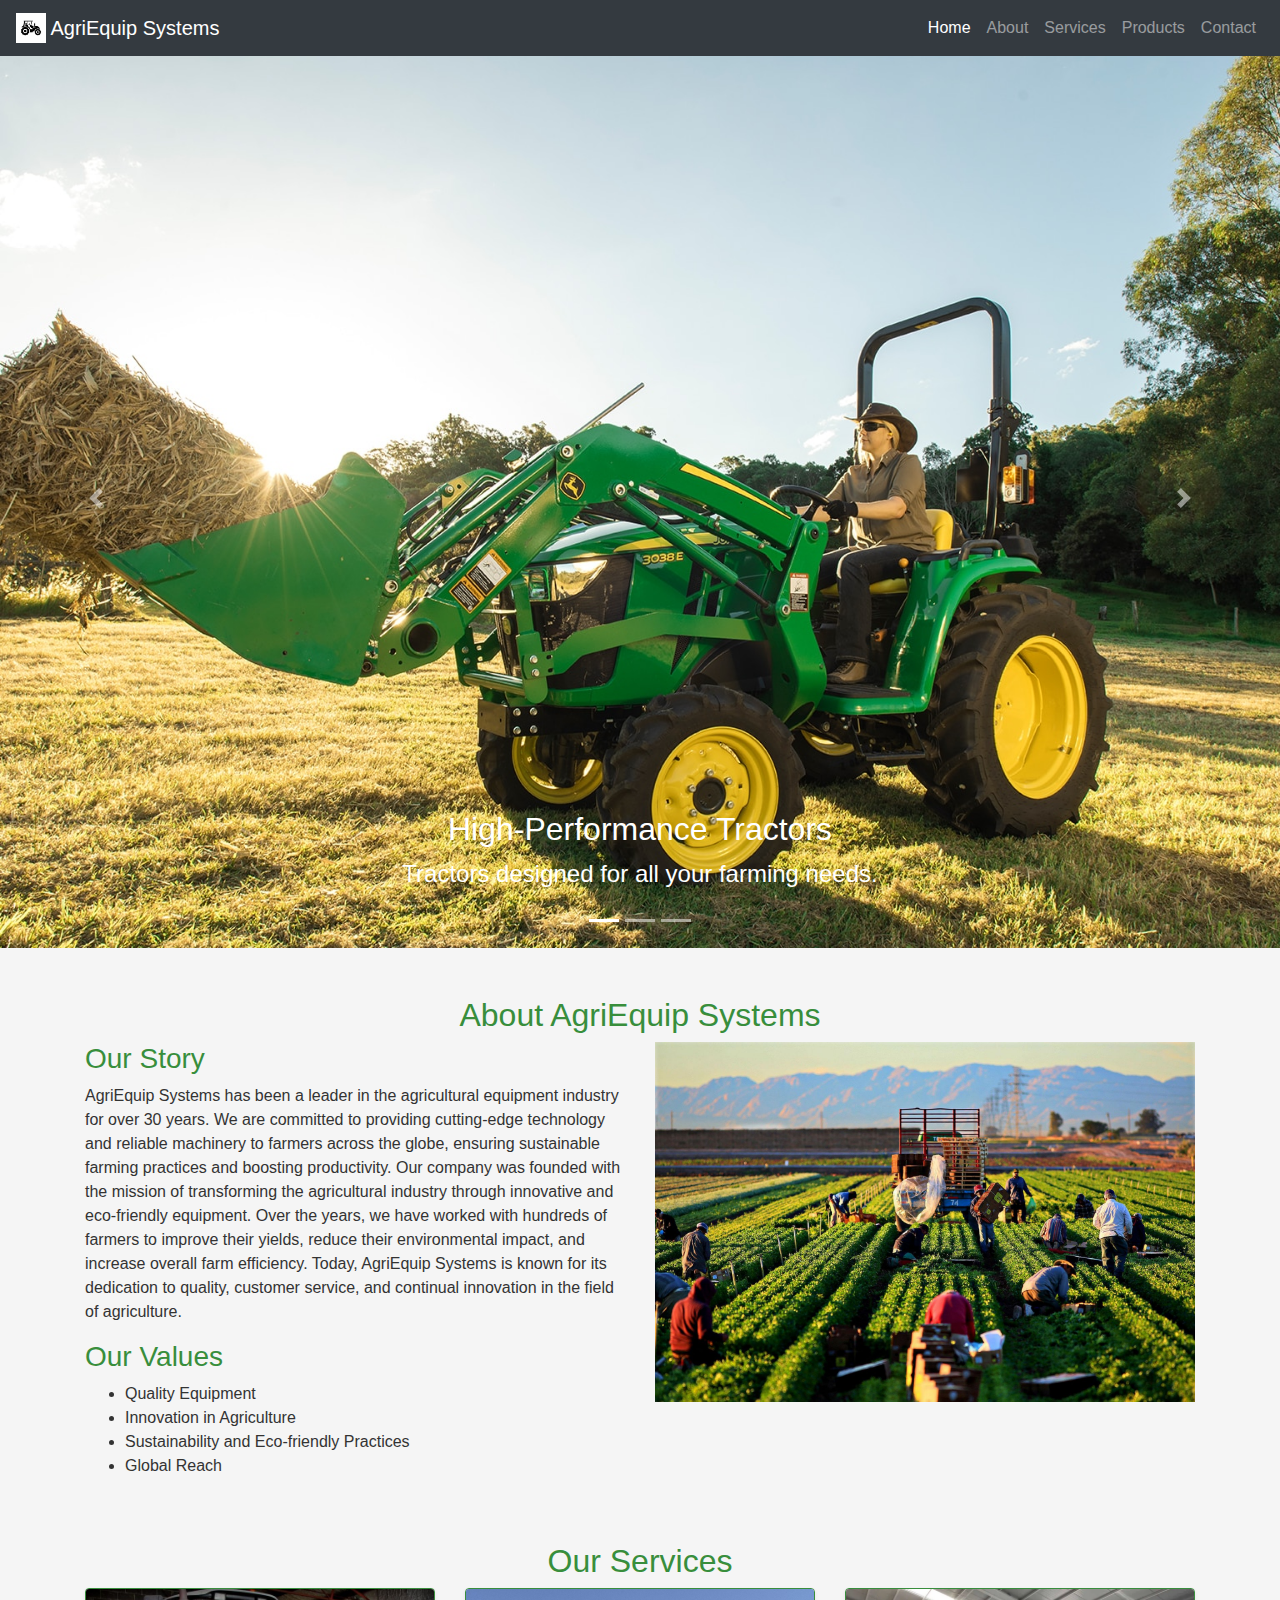
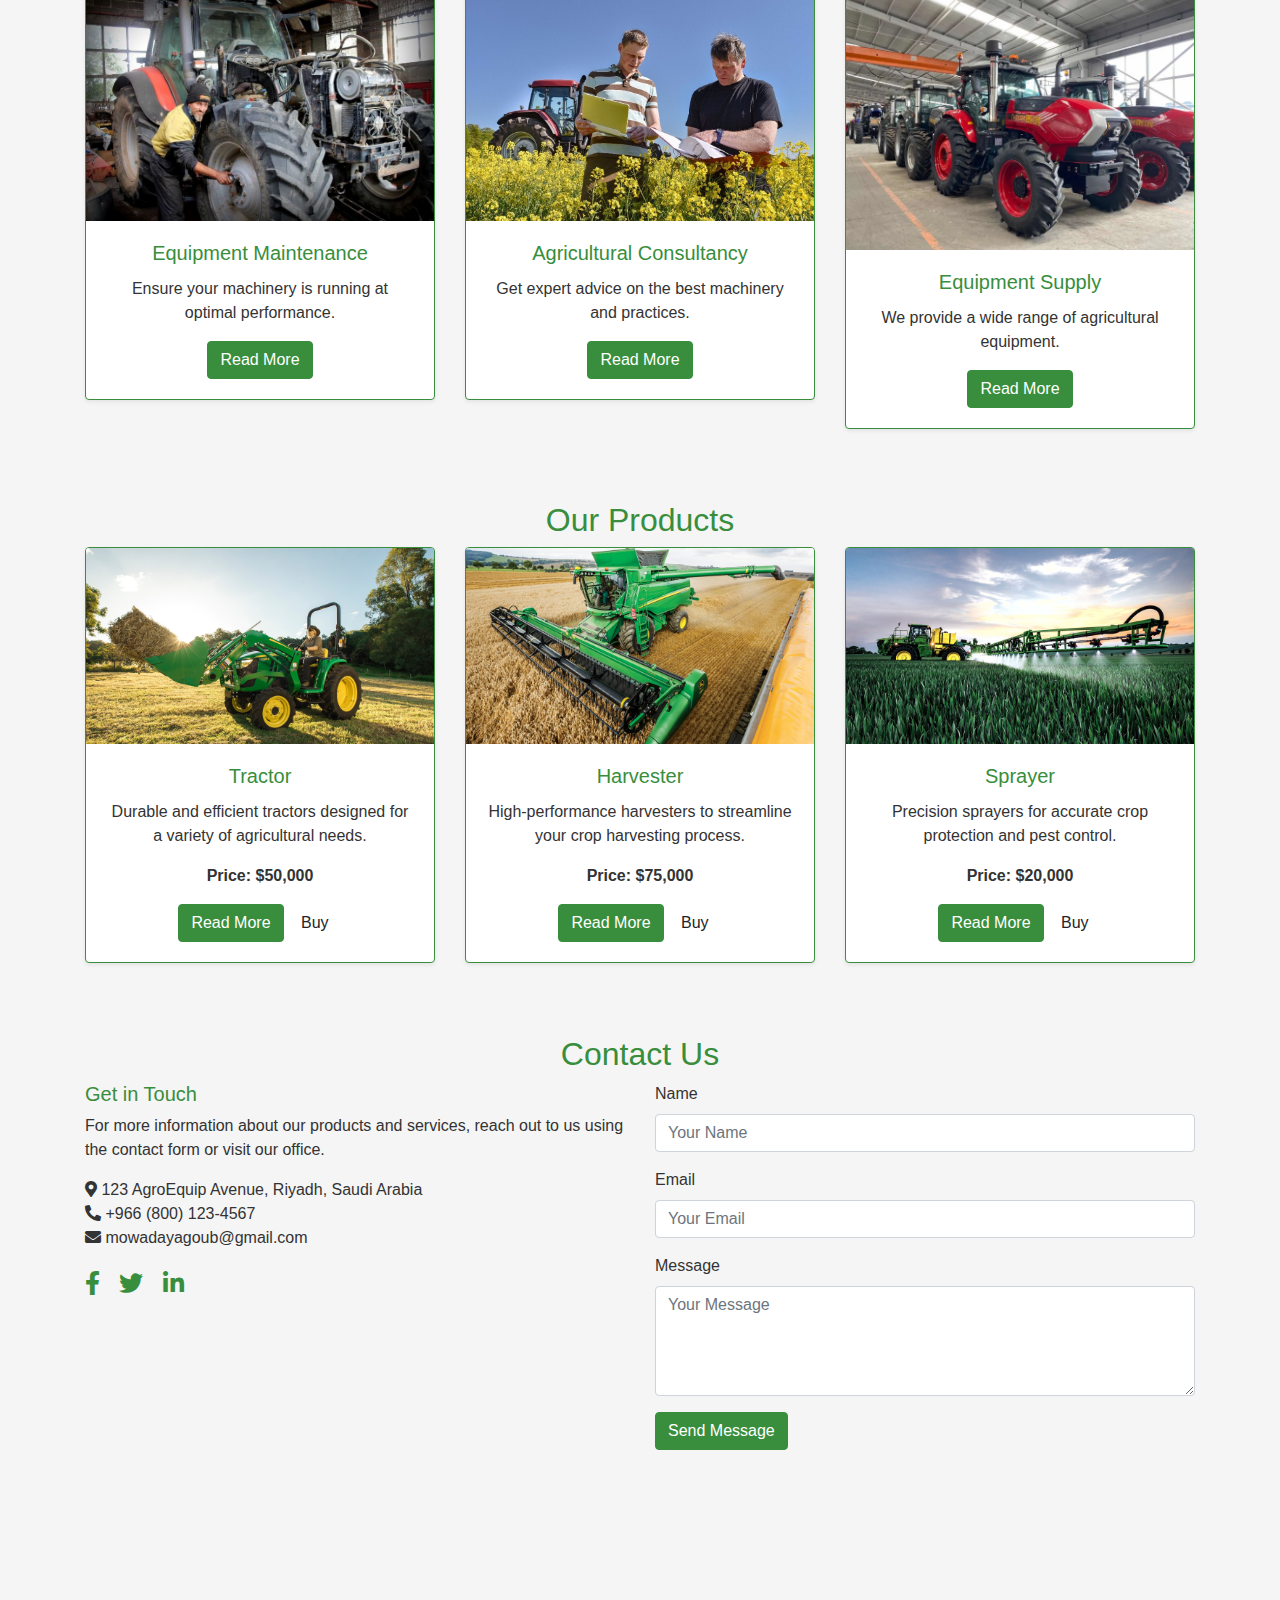
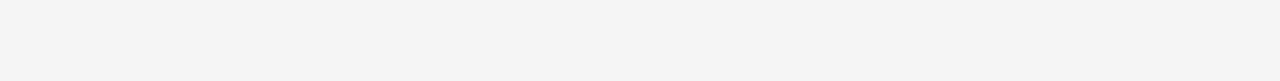
<file: index.html>
<!DOCTYPE html>

<html lang="en">



<head>

    <meta charset="UTF-8">

    <meta name="viewport" content="width=device-width, initial-scale=1.0">

    <title>AgriEquip Systems - Premium Agricultural Equipment</title>



    <!-- Bootstrap CSS -->

    <link rel="stylesheet" href="https://stackpath.bootstrapcdn.com/bootstrap/4.3.1/css/bootstrap.min.css">



    <!-- Font Awesome Icons for Social Media -->

    <link rel="stylesheet" href="https://cdnjs.cloudflare.com/ajax/libs/font-awesome/5.15.4/css/all.min.css">



    <!-- Custom CSS -->

    <style>

        body {

            background-color: #f5f5f5;

            color: #333;

        }



        h1, h2, h3, h4, h5, h6 {

            color: #388e3c;

        }



        .jumbotron {

            background-color: #4caf50;

            color: white;

        }



        .btn-primary {

            background-color: #388e3c;

            border-color: #388e3c;

        }



        .card {

            border: 1px solid #388e3c;

        }



        .navbar {

            background-color: #2e7d32;

            color: white;

        }



        .social-icons a {

            color: #388e3c;

            margin-right: 15px;

            font-size: 1.5rem;

        }



        /* Carousel full height */

        #carouselExampleIndicators {

            height: 100vh;

        }



        .carousel-item {

            height: 100vh; /* Full height */

        }



        .carousel-item img {

            height: 100%; /* Cover the full height */

            object-fit: cover; /* Ensure the image covers the area */

            width: 100%; /* Cover the full width */

        }

    </style>

</head>



<body>



<!-- Navbar -->

<nav class="navbar navbar-expand-lg navbar-dark bg-dark fixed-top">

    <a class="navbar-brand" href="#">

        <img src="assets/logo.png" width="30" height="30" class="d-inline-block align-top" alt="AgriEquip Systems Logo">

        AgriEquip Systems

    </a>

    <button class="navbar-toggler" type="button" data-toggle="collapse" data-target="#navbarNav" aria-controls="navbarNav" aria-expanded="false" aria-label="Toggle navigation">

        <span class="navbar-toggler-icon"></span>

    </button>

    <div class="collapse navbar-collapse" id="navbarNav">

        <ul class="navbar-nav ml-auto">

            <li class="nav-item active"><a class="nav-link" href="#home">Home</a></li>

            <li class="nav-item"><a class="nav-link" href="#about">About</a></li>

            <li class="nav-item"><a class="nav-link" href="#services">Services</a></li>

            <li class="nav-item"><a class="nav-link" href="#products">Products</a></li>

            <li class="nav-item"><a class="nav-link" href="#contact">Contact</a></li>

        </ul>

    </div>

</nav>



<!-- Carousel Section -->

<div id="carouselExampleIndicators" class="carousel slide mt-5" data-ride="carousel">

    <ol class="carousel-indicators">

        <li data-target="#carouselExampleIndicators" data-slide-to="0" class="active"></li>

        <li data-target="#carouselExampleIndicators" data-slide-to="1"></li>

        <li data-target="#carouselExampleIndicators" data-slide-to="2"></li>

    </ol>

    <div class="carousel-inner">

        <div class="carousel-item active">

            <img class="d-block" src="assets/tractor.jpg" alt="First slide">

            <div class="carousel-caption d-none d-md-block">

                <h5 style="font-size: 2rem; color: white;">High-Performance Tractors</h5>

                <p style="font-size: 1.5rem; color: white;">Tractors designed for all your farming needs.</p>

            </div>

        </div>

        <div class="carousel-item">

            <img class="d-block" src="assets/harvester.jpg" alt="Second slide">

            <div class="carousel-caption d-none d-md-block">

                <h5 style="font-size: 2rem; color: white;">Advanced Harvesters</h5>

                <p style="font-size: 1.5rem; color: white;">Efficient harvesting solutions for your crops.</p>

            </div>

        </div>

        <div class="carousel-item">

            <img class="d-block" src="assets/sprayer.jpg" alt="Third slide">

            <div class="carousel-caption d-none d-md-block">

                <h5 style="font-size: 2rem; color: white;">Precision Sprayers</h5>

                <p style="font-size: 1.5rem; color: white;">Modern sprayers for accurate crop protection.</p>

            </div>

        </div>

    </div>

    <a class="carousel-control-prev" href="#carouselExampleIndicators" role="button" data-slide="prev">

        <span class="carousel-control-prev-icon" aria-hidden="true"></span>

        <span class="sr-only">Previous</span>

    </a>

    <a class="carousel-control-next" href="#carouselExampleIndicators" role="button" data-slide="next">

        <span class="carousel-control-next-icon" aria-hidden="true"></span>

        <span class="sr-only">Next</span>

    </a>

</div>



<!-- About Us Section -->

<section id="about" class="container my-5">

    <h2 class="text-center">About AgriEquip Systems</h2>

    <div class="row">

        <div class="col-md-6">

            <h3>Our Story</h3>

            <p>AgriEquip Systems has been a leader in the agricultural equipment industry for over 30 years. We are committed to providing cutting-edge technology and reliable machinery to farmers across the globe, ensuring sustainable farming practices and boosting productivity. Our company was founded with the mission of transforming the agricultural industry through innovative and eco-friendly equipment. Over the years, we have worked with hundreds of farmers to improve their yields, reduce their environmental impact, and increase overall farm efficiency. Today, AgriEquip Systems is known for its dedication to quality, customer service, and continual innovation in the field of agriculture.</p>

            <h3>Our Values</h3>

            <ul>

                <li>Quality Equipment</li>

                <li>Innovation in Agriculture</li>

                <li>Sustainability and Eco-friendly Practices</li>

                <li>Global Reach</li>

            </ul>

        </div>

        <div class="col-md-6">

            <img src="assets/agriculture-team.jpg" class="img-fluid" alt="AgriEquip Systems Team">

        </div>

    </div>

</section>



<!-- Services Section -->

<section id="services" class="container my-5">

    <h2 class="text-center">Our Services</h2>

    <div class="row text-center">

        <!-- Equipment Maintenance -->

        <div class="col-md-4">

            <div class="card mb-4 shadow-sm">

                <img class="card-img-top" src="assets/maintenance.jpg" alt="Maintenance Services">

                <div class="card-body">

                    <h5 class="card-title">Equipment Maintenance</h5>

                    <p class="card-text">Ensure your machinery is running at optimal performance.</p>

                    <button class="btn btn-primary" data-toggle="modal" data-target="#maintenanceModal">Read More</button>

                </div>

            </div>

        </div>



        <!-- Modal for Equipment Maintenance -->

        <div class="modal fade" id="maintenanceModal" tabindex="-1" role="dialog" aria-labelledby="maintenanceModalLabel" aria-hidden="true">

            <div class="modal-dialog" role="document">

                <div class="modal-content">

                    <div class="modal-header">

                        <h5 class="modal-title" id="maintenanceModalLabel">Equipment Maintenance</h5>

                        <button type="button" class="close" data-dismiss="modal" aria-label="Close">

                            <span aria-hidden="true">&times;</span>

                        </button>

                    </div>

                    <div class="modal-body">

                        Our Equipment Maintenance service ensures your machinery is in top working condition through periodic repairs, replacements, and routine inspections. We offer tailored maintenance plans for all types of agricultural machinery.

                    </div>

                    <div class="modal-footer">

                        <button type="button" class="btn btn-secondary" data-dismiss="modal">Close</button>

                    </div>

                </div>

            </div>

        </div>



        <!-- Agricultural Consultancy -->

        <div class="col-md-4">

            <div class="card mb-4 shadow-sm">

                <img class="card-img-top" src="assets/consulting.jpg" alt="Consultancy Services">

                <div class="card-body">

                    <h5 class="card-title">Agricultural Consultancy</h5>

                    <p class="card-text">Get expert advice on the best machinery and practices.</p>

                    <button class="btn btn-primary" data-toggle="modal" data-target="#consultingModal">Read More</button>

                </div>

            </div>

        </div>



        <!-- Modal for Agricultural Consultancy -->

        <div class="modal fade" id="consultingModal" tabindex="-1" role="dialog" aria-labelledby="consultingModalLabel" aria-hidden="true">

            <div class="modal-dialog" role="document">

                <div class="modal-content">

                    <div class="modal-header">

                        <h5 class="modal-title" id="consultingModalLabel">Agricultural Consultancy</h5>

                        <button type="button" class="close" data-dismiss="modal" aria-label="Close">

                            <span aria-hidden="true">&times;</span>

                        </button>

                    </div>

                    <div class="modal-body">

                        Our consultancy service provides expert advice on selecting the right machinery, optimizing farm operations, and implementing sustainable farming practices. We assist you in maximizing productivity and reducing operational costs.

                    </div>

                    <div class="modal-footer">

                        <button type="button" class="btn btn-secondary" data-dismiss="modal">Close</button>

                    </div>

                </div>

            </div>

        </div>



        <!-- Equipment Supply -->

        <div class="col-md-4">

            <div class="card mb-4 shadow-sm">

                <img class="card-img-top" src="assets/supply.jpg" alt="Supply Services">

                <div class="card-body">

                    <h5 class="card-title">Equipment Supply</h5>

                    <p class="card-text">We provide a wide range of agricultural equipment.</p>

                    <button class="btn btn-primary" data-toggle="modal" data-target="#supplyModal">Read More</button>

                </div>

            </div>

        </div>



        <!-- Modal for Equipment Supply -->

        <div class="modal fade" id="supplyModal" tabindex="-1" role="dialog" aria-labelledby="supplyModalLabel" aria-hidden="true">

            <div class="modal-dialog" role="document">

                <div class="modal-content">

                    <div class="modal-header">

                        <h5 class="modal-title" id="supplyModalLabel">Equipment Supply</h5>

                        <button type="button" class="close" data-dismiss="modal" aria-label="Close">

                            <span aria-hidden="true">&times;</span>

                        </button>

                    </div>

                    <div class="modal-body">

                        We offer a wide range of agricultural equipment from tractors to sprayers. Our supply chain ensures that you get the most reliable, durable, and efficient machinery suited to your farm's needs.

                    </div>

                    <div class="modal-footer">

                        <button type="button" class="btn btn-secondary" data-dismiss="modal">Close</button>

                    </div>

                </div>

            </div>

        </div>

    </div>

</section>



<!-- Products Section -->

<section id="products" class="container my-5">

    <h2 class="text-center">Our Products</h2>

    <div class="row text-center">

        <!-- Product 1 -->

        <div class="col-md-4">

            <div class="card mb-4 shadow-sm">

                <img class="card-img-top" src="assets/tractor.jpg" alt="Tractor">

                <div class="card-body">

                    <h5 class="card-title">Tractor</h5>

                    <p class="card-text">Durable and efficient tractors designed for a variety of agricultural needs.</p>

                    <p><strong>Price: $50,000</strong></p>

                    <button class="btn btn-primary" data-toggle="modal" data-target="#tractorModal">Read More</button>

                    <button class="btn buy-button" data-toggle="modal" data-target="#buyModal">Buy</button>

                </div>

            </div>

        </div>



        <!-- Modal for Tractor -->

        <div class="modal fade" id="tractorModal" tabindex="-1" role="dialog" aria-labelledby="tractorModalLabel" aria-hidden="true">

            <div class="modal-dialog" role="document">

                <div class="modal-content">

                    <div class="modal-header">

                        <h5 class="modal-title" id="tractorModalLabel">Tractor Details</h5>

                        <button type="button" class="close" data-dismiss="modal" aria-label="Close">

                            <span aria-hidden="true">&times;</span>

                        </button>

                    </div>

                    <div class="modal-body">

                        This high-performance tractor is designed for durability and efficiency, offering the best solution for all agricultural needs. Features include GPS-guided plowing, fuel efficiency, and long-lasting durability.

                    </div>

                    <div class="modal-footer">

                        <button type="button" class="btn btn-secondary" data-dismiss="modal">Close</button>

                    </div>

                </div>

            </div>

        </div>



        <!-- Modal for Buy -->

        <div class="modal fade" id="buyModal" tabindex="-1" role="dialog" aria-labelledby="buyModalLabel" aria-hidden="true">

            <div class="modal-dialog" role="document">

                <div class="modal-content">

                    <div class="modal-header">

                        <h5 class="modal-title" id="buyModalLabel">Coming Soon</h5>

                        <button type="button" class="close" data-dismiss="modal" aria-label="Close">

                            <span aria-hidden="true">&times;</span>

                        </button>

                    </div>

                    <div class="modal-body">

                        Our online purchasing option will be available soon. Stay tuned for updates!

                    </div>

                    <div class="modal-footer">

                        <button type="button" class="btn btn-secondary" data-dismiss="modal">Close</button>

                    </div>

                </div>

            </div>

        </div>



        <!-- Product 2 -->

        <div class="col-md-4">

            <div class="card mb-4 shadow-sm">

                <img class="card-img-top" src="assets/harvester.jpg" alt="Harvester">

                <div class="card-body">

                    <h5 class="card-title">Harvester</h5>

                    <p class="card-text">High-performance harvesters to streamline your crop harvesting process.</p>

                    <p><strong>Price: $75,000</strong></p>

                    <button class="btn btn-primary" data-toggle="modal" data-target="#harvesterModal">Read More</button>

                    <button class="btn buy-button" data-toggle="modal" data-target="#buyModal">Buy</button>

                </div>

            </div>

        </div>



        <!-- Modal for Harvester -->

        <div class="modal fade" id="harvesterModal" tabindex="-1" role="dialog" aria-labelledby="harvesterModalLabel" aria-hidden="true">

            <div class="modal-dialog" role="document">

                <div class="modal-content">

                    <div class="modal-header">

                        <h5 class="modal-title" id="harvesterModalLabel">Harvester Details</h5>

                        <button type="button" class="close" data-dismiss="modal" aria-label="Close">

                            <span aria-hidden="true">&times;</span>

                        </button>

                    </div>

                    <div class="modal-body">

                        Our advanced harvester is built for efficiency and speed, helping you maximize your crop yield. It features adjustable settings for different crop types and cutting-edge technology for faster harvesting.

                    </div>

                    <div class="modal-footer">

                        <button type="button" class="btn btn-secondary" data-dismiss="modal">Close</button>

                    </div>

                </div>

            </div>

        </div>



        <!-- Product 3 -->

        <div class="col-md-4">

            <div class="card mb-4 shadow-sm">

                <img class="card-img-top" src="assets/sprayer.jpg" alt="Sprayer">

                <div class="card-body">

                    <h5 class="card-title">Sprayer</h5>

                    <p class="card-text">Precision sprayers for accurate crop protection and pest control.</p>

                    <p><strong>Price: $20,000</strong></p>

                    <button class="btn btn-primary" data-toggle="modal" data-target="#sprayerModal">Read More</button>

                    <button class="btn buy-button" data-toggle="modal" data-target="#buyModal">Buy</button>

                </div>

            </div>

        </div>



        <!-- Modal for Sprayer -->

        <div class="modal fade" id="sprayerModal" tabindex="-1" role="dialog" aria-labelledby="sprayerModalLabel" aria-hidden="true">

            <div class="modal-dialog" role="document">

                <div class="modal-content">

                    <div class="modal-header">

                        <h5 class="modal-title" id="sprayerModalLabel">Sprayer Details</h5>

                        <button type="button" class="close" data-dismiss="modal" aria-label="Close">

                            <span aria-hidden="true">&times;</span>

                        </button>

                    </div>

                    <div class="modal-body">

                        Our precision sprayers provide accurate and reliable crop protection, ensuring uniform distribution of pesticides and fertilizers. This equipment is designed to optimize resource usage and ensure maximum crop health.

                    </div>

                    <div class="modal-footer">

                        <button type="button" class="btn btn-secondary" data-dismiss="modal">Close</button>

                    </div>

                </div>

            </div>

        </div>

    </div>

</section>



<!-- Contact Section -->

<section id="contact" class="container my-5">

    <h2 class="text-center">Contact Us</h2>

    <div class="row">

        <!-- Contact Information -->

        <div class="col-md-6">

            <h5>Get in Touch</h5>

            <p>For more information about our products and services, reach out to us using the contact form or visit our office.</p>

            <ul class="list-unstyled">

                <li><i class="fas fa-map-marker-alt"></i> 123 AgroEquip Avenue, Riyadh, Saudi Arabia</li>

                <li><i class="fas fa-phone-alt"></i> +966 (800) 123-4567</li>

                <li><i class="fas fa-envelope"></i> mowadayagoub@gmail.com</li>

            </ul>

            <!-- Social Media Icons -->

            <div class="social-icons">

                <a href="https://www.facebook.com" target="_blank"><i class="fab fa-facebook-f"></i></a>

                <a href="https://www.twitter.com" target="_blank"><i class="fab fa-twitter"></i></a>

                <a href="https://www.linkedin.com" target="_blank"><i class="fab fa-linkedin-in"></i></a>

            </div>

            <!-- Google Maps -->

            <div class="mt-4">

                <iframe src="https://www.google.com/maps/embed?pb=!1m18!1m12!1m3!1d3629.6258824221077!2d46.674577774501354!3d24.71355247909037!2m3!1f0!2f0!3f0!3m2!1i1024!2i768!4f13.1!3m3!1m2!1s0x3e2f02d7cf4f3229%3A0x8b43890fb5bbf21c!2sRiyadh%2C%20Saudi%20Arabia!5e0!3m2!1sen!2ssa!4v1633700767555!5m2!1sen!2ssa" width="100%" height="300" frameborder="0" style="border:0;" allowfullscreen="" loading="lazy"></iframe>

            </div>

        </div>



        <!-- Contact Form -->

        <div class="col-md-6">

            <form>

                <div class="form-group">

                    <label for="name">Name</label>

                    <input type="text" class="form-control" id="name" placeholder="Your Name">

                </div>

                <div class="form-group">

                    <label for="email">Email</label>

                    <input type="email" class="form-control" id="email" placeholder="Your Email">

                </div>

                <div class="form-group">

                    <label for="message">Message</label>

                    <textarea class="form-control" id="message" rows="4" placeholder="Your Message"></textarea>

                </div>

                <button type="submit" class="btn btn-primary">Send Message</button>

            </form>

        </div>

    </div>

</section>



<!-- JavaScript for Buy Button Notification -->

<script>

    function comingSoon() {

        alert("Coming Soon!");

    }

</script>



<!-- Bootstrap JS, Popper.js, and jQuery -->

<script src="https://code.jquery.com/jquery-3.3.1.slim.min.js"></script>

<script src="https://cdnjs.cloudflare.com/ajax/libs/popper.js/1.14.7/umd/popper.min.js"></script>

<script src="https://stackpath.bootstrapcdn.com/bootstrap/4.3.1/js/bootstrap.min.js"></script>



</body>



</html>
</file>
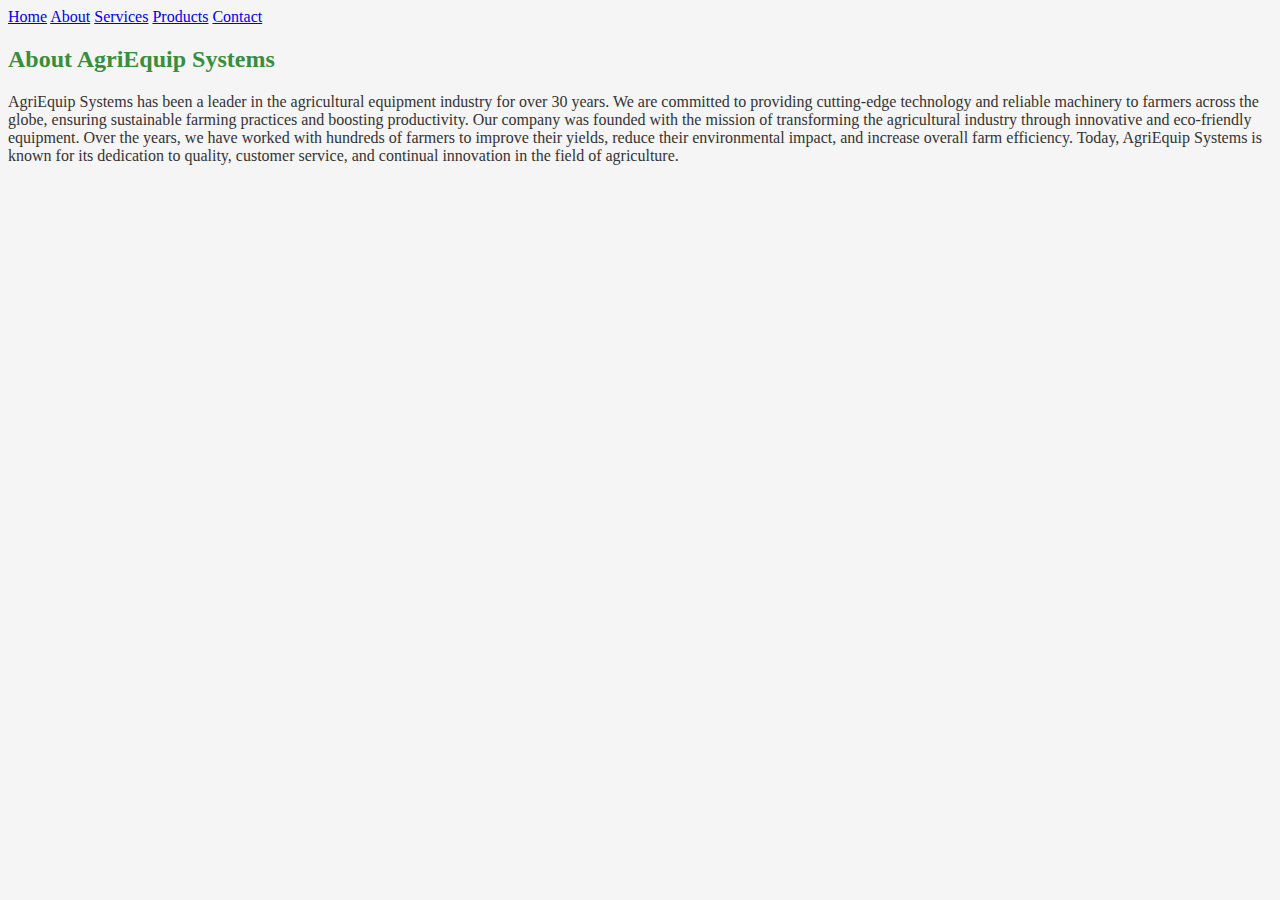
<file: about.html>
<!DOCTYPE html>

<html lang="en">

<head>

    <meta charset="UTF-8">

    <meta name="viewport" content="width=device-width, initial-scale=1.0">

    <title>AgriEquip Systems - About Us</title>

    <link rel="stylesheet" href="style.css">

</head>

<body>

    <!-- Navigation Bar -->

    <nav>

        <a href="index.html">Home</a>

        <a href="about.html">About</a>

        <a href="services.html">Services</a>

        <a href="products.html">Products</a>

        <a href="contact.html">Contact</a>

    </nav>



    <!-- About Section -->

    <section id="about">

        <h2>About AgriEquip Systems</h2>

        <p>AgriEquip Systems has been a leader in the agricultural equipment industry for over 30 years. We are committed to providing cutting-edge technology and reliable machinery to farmers across the globe, ensuring sustainable farming practices and boosting productivity. Our company was founded with the mission of transforming the agricultural industry through innovative and eco-friendly equipment. Over the years, we have worked with hundreds of farmers to improve their yields, reduce their environmental impact, and increase overall farm efficiency. Today, AgriEquip Systems is known for its dedication to quality, customer service, and continual innovation in the field of agriculture.</p>

    </section>

</body>

</html>
</file>
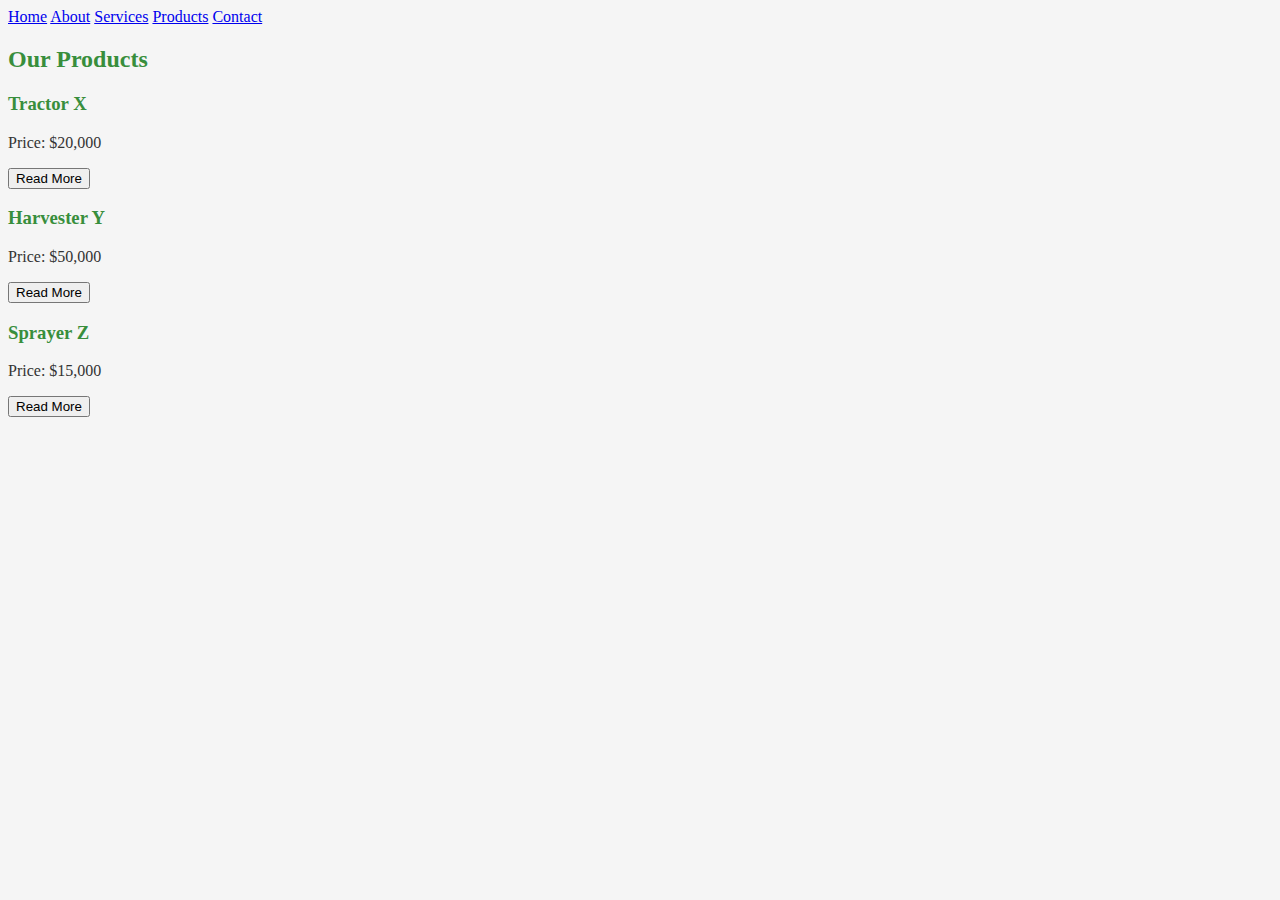
<file: products.html>
<!DOCTYPE html>

<html lang="en">

<head>

    <meta charset="UTF-8">

    <meta name="viewport" content="width=device-width, initial-scale=1.0">

    <title>AgriEquip Systems - Products</title>

    <link rel="stylesheet" href="style.css">

</head>

<body>

    <!-- Navigation Bar -->

    <nav>

        <a href="index.html">Home</a>

        <a href="about.html">About</a>

        <a href="services.html">Services</a>

        <a href="products.html">Products</a>

        <a href="contact.html">Contact</a>

    </nav>



    <!-- Products Section -->

    <section id="products">

        <h2>Our Products</h2>

        <div class="product-card">

            <h3>Tractor X</h3>

            <p>Price: $20,000</p>

            <button onclick="alert('More info coming soon')">Read More</button>

        </div>

        <div class="product-card">

            <h3>Harvester Y</h3>

            <p>Price: $50,000</p>

            <button onclick="alert('More info coming soon')">Read More</button>

        </div>

        <div class="product-card">

            <h3>Sprayer Z</h3>

            <p>Price: $15,000</p>

            <button onclick="alert('More info coming soon')">Read More</button>

        </div>

    </section>

</body>

</html>
</file>
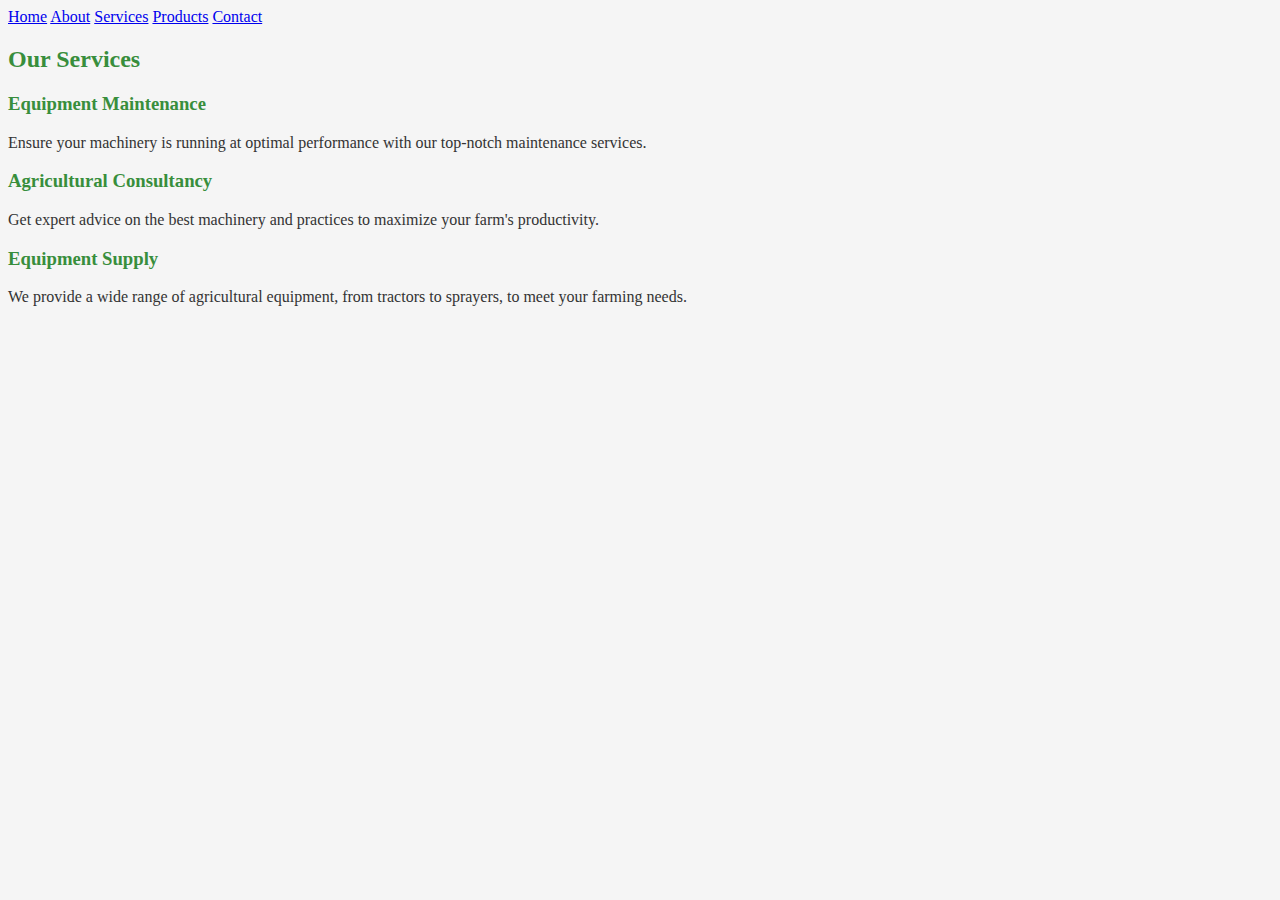
<file: services.html>
<!DOCTYPE html>

<html lang="en">

<head>

    <meta charset="UTF-8">

    <meta name="viewport" content="width=device-width, initial-scale=1.0">

    <title>AgriEquip Systems - Services</title>

    <link rel="stylesheet" href="style.css">

</head>

<body>

    <!-- Navigation Bar -->

    <nav>

        <a href="index.html">Home</a>

        <a href="about.html">About</a>

        <a href="services.html">Services</a>

        <a href="products.html">Products</a>

        <a href="contact.html">Contact</a>

    </nav>



    <!-- Services Section -->

    <section id="services">

        <h2>Our Services</h2>

        <div class="service-card">

            <h3>Equipment Maintenance</h3>

            <p>Ensure your machinery is running at optimal performance with our top-notch maintenance services.</p>

        </div>

        <div class="service-card">

            <h3>Agricultural Consultancy</h3>

            <p>Get expert advice on the best machinery and practices to maximize your farm's productivity.</p>

        </div>

        <div class="service-card">

            <h3>Equipment Supply</h3>

            <p>We provide a wide range of agricultural equipment, from tractors to sprayers, to meet your farming needs.</p>

        </div>

    </section>

</body>

</html>
</file>
<file: style.css>
body {
    background-color: #f5f5f5;
    color: #333;
}

h1, h2, h3, h4, h5, h6 {
    color: #388e3c;
}

.jumbotron {
    background-color: #4caf50;
    color: white;
}

.btn-primary {
    background-color: #388e3c;
    border-color: #388e3c;
}

.card {
    border: 1px solid #388e3c;
}

.navbar {
    background-color: #2e7d32;
    color: white;
}
</file>
